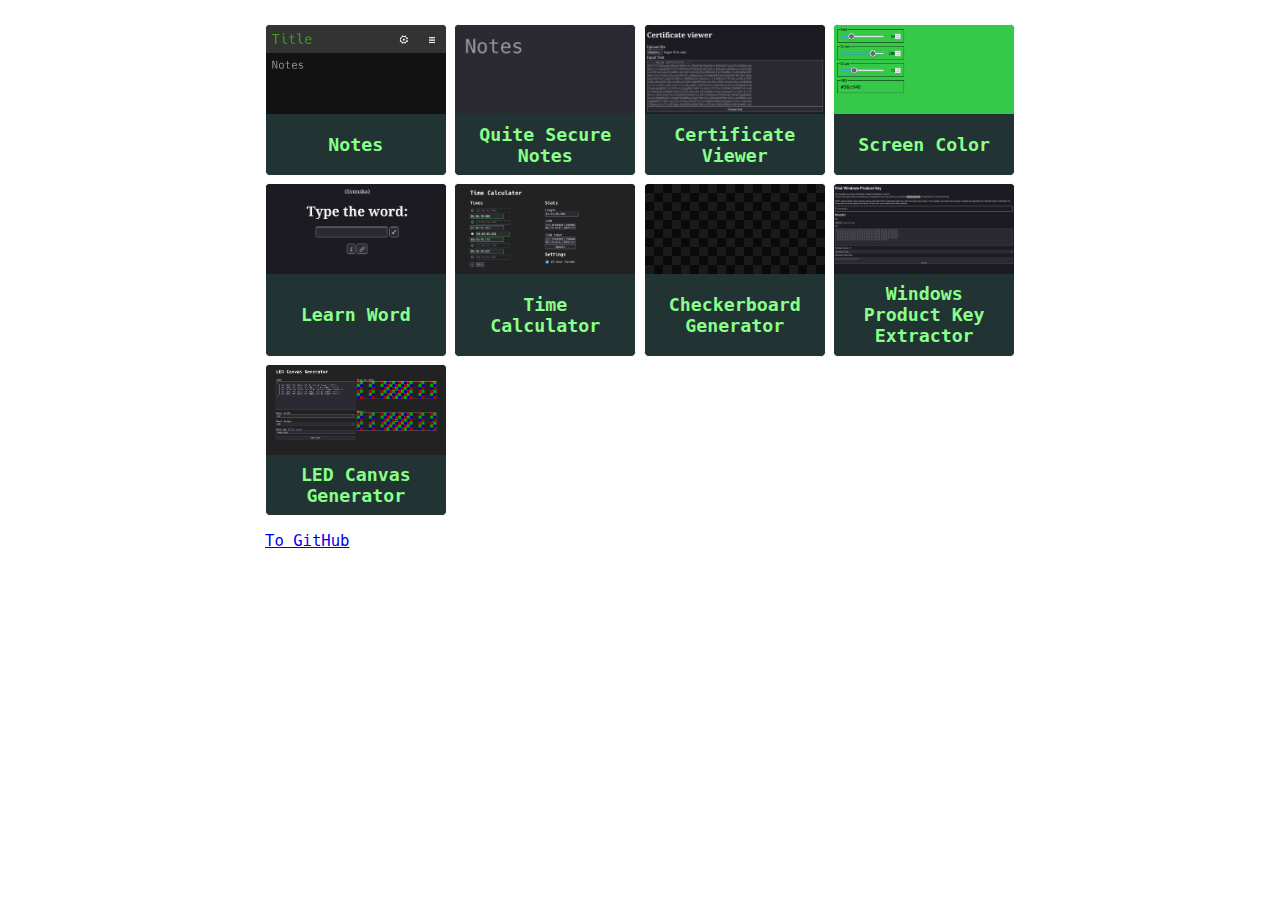
<file: index.html>
<!DOCTYPE html>
<html lang="en" style="color-scheme: light dark;">
<head>
    <meta charset="utf-8">
    <meta name="viewport" content="width=device-width, initial-scale=1.0">
    <link rel="me" href="https://mastodon.social/@andreaslonn">
    <title>AndreasLonn</title>
    <style>
        @import url(toolstyle.css) layer(toolstyle);

        :root {
            --accent-color: #0f0;
            --on-accent-color: #000;
            --accent-color-surface: #233;
            --on-accent-color-surface: #fff;
            --on-accent-color-surface-not-visited: #8f8;
            --on-accent-color-surface-visited: #4c4;
        }

        main {
            container: main / inline-size;
        }

        ul {
            list-style: none;
            padding: 0;

            --num-cols: 4;

            display: grid;
            grid-template-columns: repeat(var(--num-cols), 1fr);
            gap: 0.5em;
        }

        @container main (width < 750px) {
            ul {
                --num-cols: 3;
            }
        }
        @container main (width < 550px) {
            ul {
                --num-cols: 2;
            }
        }
        @container main (width < 400px) {
            ul {
                --num-cols: 1;
                gap: 2em;
            }
        }

        ul > li > a {
            width: 100%;
            height: 100%;
            display: block;
            box-sizing: border-box;
            background-color: var(--accent-color-surface);
            border: 0.1em solid var(--on-accent-color-surface);
            border-radius: 0.3em;
            text-align: center;
            text-decoration: none;
            overflow: hidden;
            color: var(--on-accent-color-surface-not-visited);

            display: flex;
            flex-direction: column;
        }
        ul > li > a:visited {
            color: var(--on-accent-color-surface-visited);
        }

        ul > li > a span {
            display: flex;
            flex-direction: column;
            flex-grow: 1;
            justify-content: center;
        }

        ul > li > a img {
            width: 100%;
            aspect-ratio: 2 / 1;
            object-fit: cover;
            object-position: top center;
        }
        ul > li > a h3 {
            margin: 0.5em;
        }
    </style>
</head>
<body>
    <main>
        <ul>
            <li><a href="https://notes.andreaslonn.se">
                <img alt="" src="images/notes.png">
                <span><h3>Notes</h3></span>
            </a></li>

            <li><a href="quitesecurenotes.html">
                <img alt="" src="images/quitesecurenotes.png">
                <span><h3>Quite Secure Notes</h3></span>
            </a></li>

            <li><a href="certviewer.html">
                <img alt="" src="images/certificateviewer.png">
                <span><h3>Certificate Viewer</h3></span>
            </a></li>

            <li><a href="screencolor.html">
                <img alt="" src="images/screencolor.png">
                <span><h3>Screen Color</h3></span>
            </a></li>

            <li><a href="https://learnword.andreaslonn.se">
                <img alt="" src="images/learnword.png">
                <span><h3>Learn Word</h3></span>
            </a></li>

            <li><a href="timecalculator.html">
                <img alt="" src="images/timecalculator.png">
                <span><h3>Time Calculator</h3></span>
            </a></li>

            <li><a href="checkerboard.html">
                <img alt="" src="images/checkerboard.png">
                <span><h3>Checkerboard Generator</h3></span>
            </a></li>

            <li><a href="https://windowsproductkeyextractor.andreaslonn.se">
                <img alt="" src="images/windowsproductkeyextractor.png">
                <span><h3>Windows Product Key Extractor</h3></span>
            </a></li>

            <li><a href="ledcanvas.html">
                <img alt="" src="images/ledcanvas.png">
                <span><h3>LED Canvas Generator</h3></span>
            </a></li>
        </ul>
        <a href="https://github.com/AndreasLonn/andreaslonn.github.io">To GitHub</a>
    </main>
</body>
</html>
</file>
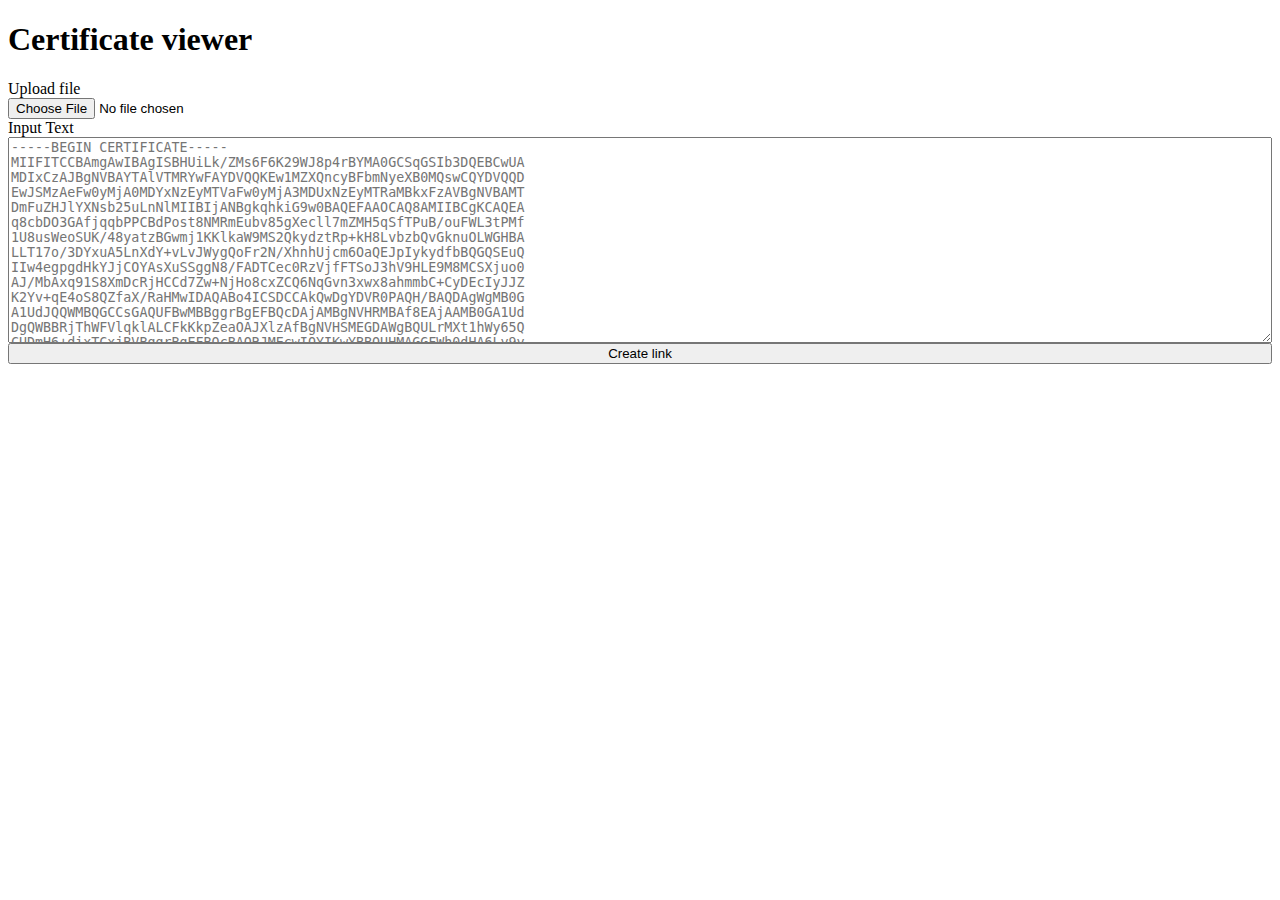
<file: certviewer.html>
<!DOCTYPE html>
<!--
    +--------------------+
    | Certificate Viewer |
    +--------------------+
    https://andreaslonn.se/certviewer.html

    Hello
-->
<html lang="en" style="color-scheme: light dark;">
<head>
    <meta charset="utf-8">
    <meta name="viewport" content="width=device-width, initial-scale=1.0">
    <title>Certificate Viewer</title>
    <style>
        main {
            display: flex;
            flex-direction: column;
        }
        textarea#input-text {
            height: 200px;
        }
    </style>
</head>
<body>
    <header>
        <h1>Certificate viewer</h1>
    </header>

    <main>
        <label for="input-file">Upload file</label>
        <input type="file" id="input-file" accept=".pem,.cert,*">
        <label for="input-text">Input Text</label>
        <textarea id="input-text" placeholder="-----BEGIN CERTIFICATE-----
MIIFITCCBAmgAwIBAgISBHUiLk/ZMs6F6K29WJ8p4rBYMA0GCSqGSIb3DQEBCwUA
MDIxCzAJBgNVBAYTAlVTMRYwFAYDVQQKEw1MZXQncyBFbmNyeXB0MQswCQYDVQQD
EwJSMzAeFw0yMjA0MDYxNzEyMTVaFw0yMjA3MDUxNzEyMTRaMBkxFzAVBgNVBAMT
DmFuZHJlYXNsb25uLnNlMIIBIjANBgkqhkiG9w0BAQEFAAOCAQ8AMIIBCgKCAQEA
q8cbDO3GAfjqqbPPCBdPost8NMRmEubv85gXecll7mZMH5qSfTPuB/ouFWL3tPMf
1U8usWeoSUK/48yatzBGwmj1KKlkaW9MS2QkydztRp+kH8LvbzbQvGknuOLWGHBA
LLT17o/3DYxuA5LnXdY+vLvJWygQoFr2N/XhnhUjcm6OaQEJpIykydfbBQGQSEuQ
IIw4egpgdHkYJjCOYAsXuSSggN8/FADTCec0RzVjfFTSoJ3hV9HLE9M8MCSXjuo0
AJ/MbAxq91S8XmDcRjHCCd7Zw+NjHo8cxZCQ6NqGvn3xwx8ahmmbC+CyDEcIyJJZ
K2Yv+qE4oS8QZfaX/RaHMwIDAQABo4ICSDCCAkQwDgYDVR0PAQH/BAQDAgWgMB0G
A1UdJQQWMBQGCCsGAQUFBwMBBggrBgEFBQcDAjAMBgNVHRMBAf8EAjAAMB0GA1Ud
DgQWBBRjThWFVlqklALCFkKkpZeaOAJXlzAfBgNVHSMEGDAWgBQULrMXt1hWy65Q
CUDmH6+dixTCxjBVBggrBgEFBQcBAQRJMEcwIQYIKwYBBQUHMAGGFWh0dHA6Ly9y
My5vLmxlbmNyLm9yZzAiBggrBgEFBQcwAoYWaHR0cDovL3IzLmkubGVuY3Iub3Jn
LzAZBgNVHREEEjAQgg5hbmRyZWFzbG9ubi5zZTBMBgNVHSAERTBDMAgGBmeBDAEC
ATA3BgsrBgEEAYLfEwEBATAoMCYGCCsGAQUFBwIBFhpodHRwOi8vY3BzLmxldHNl
bmNyeXB0Lm9yZzCCAQMGCisGAQQB1nkCBAIEgfQEgfEA7wB2AN+lXqtogk8fbK3u
uF9OPlrqzaISpGpejjsSwCBEXCpzAAABgAATvxoAAAQDAEcwRQIhAIIhUe/eTFKQ
jY9qBuk4m+7Q6T+fF3cio0pPJnVOfd1aAiArHgAbdOIbCexFPexHB6saiYbravtW
mCOxtYvaCkhFeAB1AEalVet1+pEgMLWiiWn0830RLEF0vv1JuIWr8vxw/m1HAAAB
gAATv0oAAAQDAEYwRAIgPMGllontJKX7JoV1IpkNxe6ZM8Zv7mDGuJNmSEVV+PgC
IARb/luYxnmVfG4yKNjCdhrVYjMZcd7s4yzrpQ8vk2e0MA0GCSqGSIb3DQEBCwUA
A4IBAQBe/PYpQ6WES7vdh1NtAjho+yoRI0YorLfIsi23rKF6nXreKanFATOBewUe
udztSBWf0JZpcJtelKgK97gYwNPqEESg1/Qtm+6AV6dqQbTFJMIrXx+2EGVUu1MT
/mPPNmqhgySVAxDP+SQ1bqSZwkuC/RmKnkvk+tPoDFM4mu1bVmZnEgHamOq/Pocu
ItnnoSkFZId+EplaTUuvMJylblRpOfbOxoAwNg5EIaPiS/ZZu99P05ckxEEadLlB
UFKtLflgvRyBBtCAJDw2rEPHzGheHJYYNjTyr7lkwxxtSd9z53Z605puKFzjVvJa
shKhxiei/0DraueGE2DE/5K3g03V
-----END CERTIFICATE-----"></textarea>
        <button id="button-view-cert">Create link</button>
    </main>

    <script>
        function q(elem, parent=document) { return parent.querySelector(elem); }
        function qs(elems, parent=document) { return parent.querySelectorAll(elems); }

        q('input[type="file"]#input-file').addEventListener('input', async event => {
            // Read file and set textarea content to file content
            q('textarea#input-text').value = await event.srcElement.files[0].text();
        });

        q('button#button-view-cert').addEventListener('click', event => {
            let certText = q('textarea#input-text').value;

            // If textarea is empty
            if(certText === '') {
                alert('No input!');
                return;
            }

            certText = certText.replaceAll('\n', '');

            // Remove all -----END CERTIFICATE----- as they aren't necessary
            certText = certText.replaceAll('-----END CERTIFICATE-----', '');

            // Replace FIRST -----BEGIN CERTIFICATE----- as the rest will be used as delimiters
            certText = certText.replace('-----BEGIN CERTIFICATE-----', '');

            // Create array of the supplied certificates
            let certs = certText.split('-----BEGIN CERTIFICATE-----');

            // Create base link
            let certLink = 'about:certificate?';

            // Add all certificates to link
            certs.forEach(cert => {
                certLink += `&cert=${encodeURIComponent(cert)}`
            });

            // Remove first &
            certLink = certLink.replace('&', '');

            prompt('Copy link:', certLink);
        });
    </script>
</body>
</html>
</file>
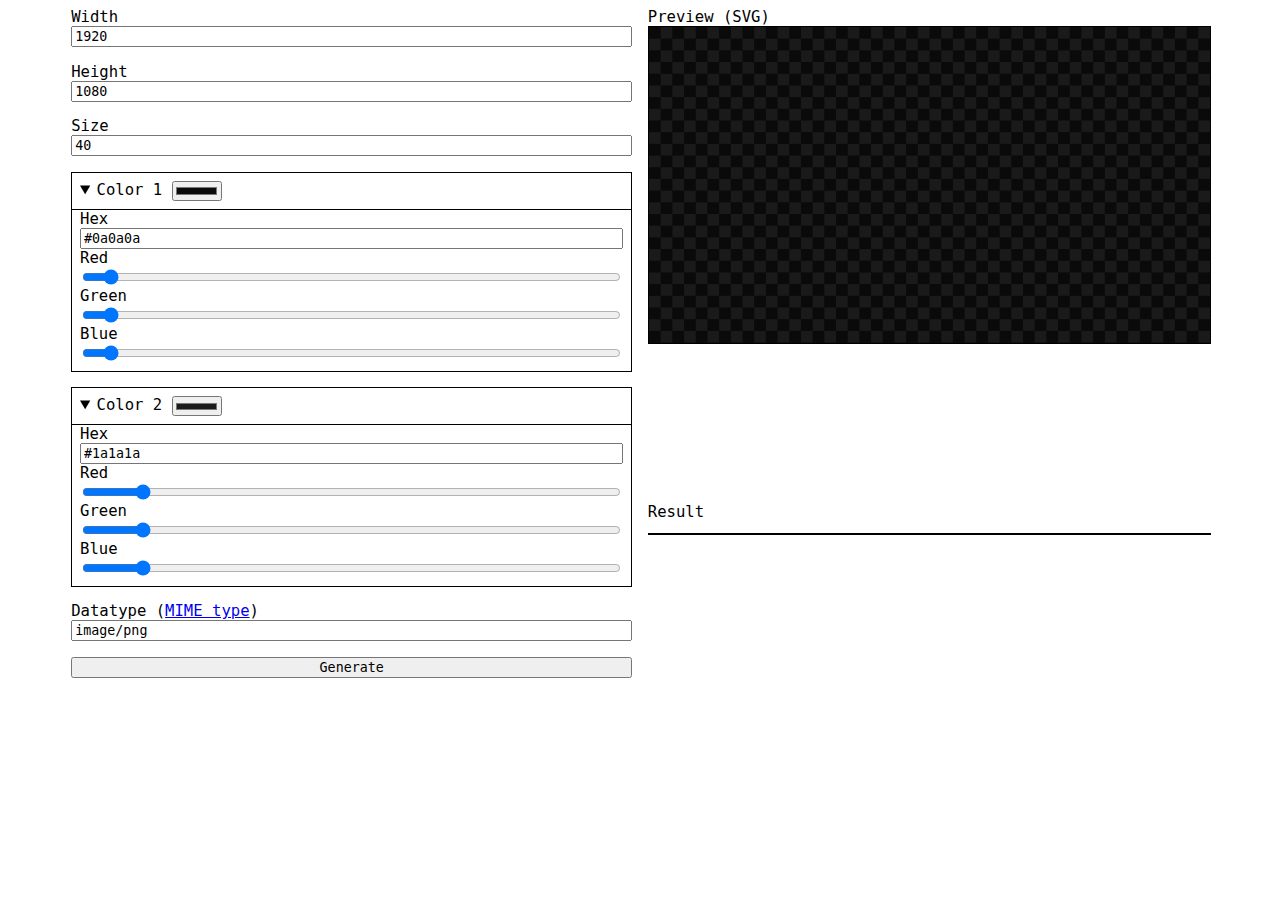
<file: checkerboard.html>
<!DOCTYPE html>
<!--
    +--------------+
    | Checkerboard |
    +--------------+
    https://andreaslonn.se/checkerboard.html

    Hello
-->
<html lang="en">
<head>
    <meta charset="utf-8">
    <meta name="viewport" content="width=device-width, initial-scale=1.0">
    <title>Checkerboard Generator</title>
    <style>
        @import url(toolstyle.css) layer(toolstyle);

        form#checkerboard-params {
            grid-area: form;
        }

        label:has(svg#svg-checkerboard-pattern) {
            grid-area: svg;
        }

        label:has(img#img-checkerboard-pattern) {
            grid-area: img;
        }

        main > label > :where(svg, img) {
            width: 100%;
            border: 1px solid var(--on-background-color);
        }

        main {
            grid-template-areas: "form svg"
                                 "form img";
            grid-template-columns: 1fr 1fr;
            display: grid;
            gap: 1em;
            width: unset;
        }

        @media (max-width: 400px) {
            main {
                grid-template-areas: "form"
                                     "svg"
                                     "img";
                grid-template-columns: 1fr;
            }
        }
    </style>
    <script src="js/png-generator.js"></script>
</head>
<body>
    <noscript>
        <h2>This tool does not work without JavaScript. Please enable it.</h2>
    </noscript>
    <main>
        <form id="checkerboard-params">
            <label>Width
                <input type="number" min="0" value="1920" id="input-width">
            </label>

            <label>Height
                <input type="number" min="0" value="1080" id="input-height">
            </label>

            <label>Size
                <input type="number" min="1" value="40" id="input-size">
            </label>

            <details open>
                <summary>
                    Color 1
                    <input type="color" value="#0a0a0a" id="input-color-odd">
                </summary>

                <label>Hex
                    <input type="text" value="#0a0a0a" id="input-color-odd-text">
                </label>
                <label>Red
                    <input type="range" min="0" max="255" value="10" id="input-color-odd-r">
                </label>
                <label>Green
                    <input type="range" min="0" max="255" value="10" id="input-color-odd-g">
                </label>
                <label>Blue
                    <input type="range" min="0" max="255" value="10" id="input-color-odd-b">
                </label>
            </details>

            <details open>
                <summary>
                    Color 2
                    <input type="color" value="#1a1a1a" id="input-color-even">
                </summary>

                <label>Hex
                    <input type="text" value="#1a1a1a" id="input-color-even-text">
                </label>
                <label>Red
                    <input type="range" min="0" max="255" value="26" id="input-color-even-r">
                </label>
                <label>Green
                    <input type="range" min="0" max="255" value="26" id="input-color-even-g">
                </label>
                <label>Blue
                    <input type="range" min="0" max="255" value="26" id="input-color-even-b">
                </label>
            </details>

            <label>
                <span>
                    Datatype (<a href="https://developer.mozilla.org/en-US/docs/Web/HTTP/Basics_of_HTTP/MIME_types/Common_types">MIME type</a>)
                </span>
                <input type="text" value="image/png" list="image-datatypes" id="input-datatype" />
                <datalist id="image-datatypes">
                    <option>image/png</option>
                    <option>image/jpeg</option>
                    <option>image/webp</option>
                </datalist>
            </label>

            <button type="submit">Generate</button>
        </form>

        <label>
            Preview (SVG)
            <svg id="svg-checkerboard-pattern"></svg>
        </label>

        <label>
            Result
            <img id="img-checkerboard-pattern">
        </label>
    </main>

    <script type="module">
        function q(elem, parent=document) { return parent.querySelector(elem); }

        const svgElem = q('#svg-checkerboard-pattern');
        const svgNS = "http://www.w3.org/2000/svg";

        const imgElem = q('#img-checkerboard-pattern');

        const formElem = q('form#checkerboard-params');

        function updateCheckerboard() {
            const elems = [];

            const width = Number(q('#input-width', formElem).value);
            const height = Number(q('#input-height', formElem).value);
            const size = Number(q('#input-size', formElem).value);

            const colorOdd = q('#input-color-odd', formElem).value;
            const colorEven = q('#input-color-even', formElem).value;

            const valid = Math.max(width / size, height / size) < 150;
            q('#input-size').classList.toggle('invalid', !valid);
            if(!valid) return;

            svgElem.setAttributeNS(null, 'viewBox', `0 0 ${width} ${height}`);
            svgElem.setAttributeNS(null, 'style', `background-color: ${colorOdd};`);

            for(let y = 0; y * size < height; y++)
                for(let x = 0; x * size < width; x++) {
                    const evenX = x % 2 == 0;
                    const evenY = y % 2 == 0;
                    if((evenX || !evenY) && (!evenX || evenY)) continue;

                    const elem = document.createElementNS(svgNS, 'rect');

                    elem.setAttributeNS(null, 'x', x * size);
                    elem.setAttributeNS(null, 'y', y * size);
                    elem.setAttributeNS(null, 'width', size);
                    elem.setAttributeNS(null, 'height', size);
                    elem.setAttributeNS(null, 'fill', colorEven);

                    elems.push(elem);
                }

            svgElem.replaceChildren(...elems);
        }

        formElem.addEventListener('input', event => {
            const target = event.target;
            console.log(event);

            if(target.tagName !== 'INPUT') return;

            const colorNumber = target.id.split('-')[2];

            const targetColor = `input-color-${colorNumber}`;

            console.log(targetColor);

            if(target.type === 'range') {
                console.log('Range input');
                const valR = Number(q(`#${targetColor}-r`).value);
                const valG = Number(q(`#${targetColor}-g`).value);
                const valB = Number(q(`#${targetColor}-b`).value);

                const hexStr = `#${valR.toString(16).padStart(2, '0')}${valG.toString(16).padStart(2, '0')}${valB.toString(16).padStart(2, '0')}`;

                q(`#${targetColor}`).value = hexStr;
                q(`#${targetColor}-text`).value = hexStr;
            }
            else if(target.type === 'text' && colorNumber) {
                console.log('Text input');

                let hexStr = q(`#${targetColor}-text`).value.trim();

                if(hexStr.length === 3)
                    hexStr = `#${hexStr[0]}${hexStr[0]}${hexStr[1]}${hexStr[1]}${hexStr[2]}${hexStr[2]}`;
                else if(hexStr.length === 4)
                    hexStr = `#${hexStr[1]}${hexStr[1]}${hexStr[2]}${hexStr[2]}${hexStr[3]}${hexStr[3]}`;

                const valid = /#(\d|[a-f]|[A-F]){6}/.test(hexStr);
                q(`#${targetColor}-text`).classList.toggle('invalid', !valid);
                console.log('valid', valid);

                if(!valid) return;

                const valR = parseInt(hexStr.substr(1, 2), 16);
                const valG = parseInt(hexStr.substr(3, 2), 16);
                const valB = parseInt(hexStr.substr(5, 2), 16);

                q(`#${targetColor}-r`).value = valR;
                q(`#${targetColor}-g`).value = valG;
                q(`#${targetColor}-b`).value = valB;

                q(`#${targetColor}`).value = hexStr;
            }
            else if(target.type === 'color') {
                console.log('Color input');
                const hexStr = q(`#${targetColor}`).value;

                const valR = parseInt(hexStr.substr(1, 2), 16);
                const valG = parseInt(hexStr.substr(3, 2), 16);
                const valB = parseInt(hexStr.substr(5, 2), 16);

                q(`#${targetColor}-r`).value = valR;
                q(`#${targetColor}-g`).value = valG;
                q(`#${targetColor}-b`).value = valB;

                q(`#${targetColor}-text`).value = hexStr;
            }

            updateCheckerboard();
        });

        formElem.addEventListener('submit', event => {
            event.preventDefault();

            const width = q('#input-width', formElem).value;
            const height = q('#input-height', formElem).value;
            const datatype = q('#input-datatype', formElem).value;

            makeImage(width, height, svgElem, imgElem, datatype);
        });

        updateCheckerboard();
    </script>
</body>
</html>
</file>
